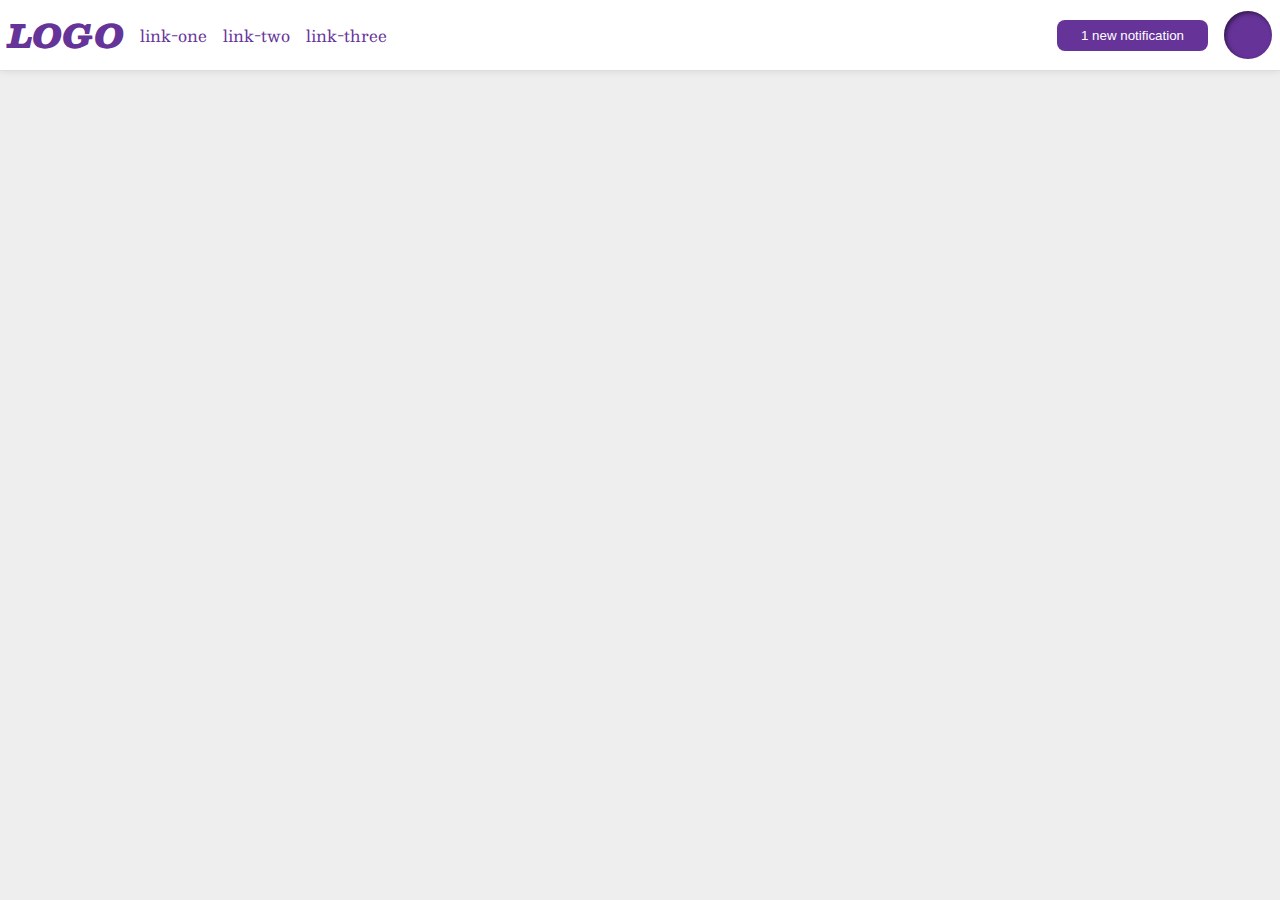
<file: flex/03-flex-header-2/index.html>
<!DOCTYPE html>
<html lang="en">
  <head>
    <meta charset="UTF-8">
    <meta http-equiv="X-UA-Compatible" content="IE=edge">
    <meta name="viewport" content="width=device-width, initial-scale=1.0">
    <title>Flex Header 2</title>
    <link rel="stylesheet" href="style.css">
  </head>
  <body>
    <div class="header">
      <div class="left">
        <div class="logo">
          LOGO
        </div>
        <ul class="links">
          <li><a href="google.com">link-one</a></li>
          <li><a href="google.com">link-two</a></li>
          <li><a href="google.com">link-three</a></li>
        </ul>
      </div>
      <div class="right">
        <button class="notifications">
          1 new notification
        </button>
        <div class="profile-image"></div>
      </div>
    </div>
  </body>
</html>
</file>
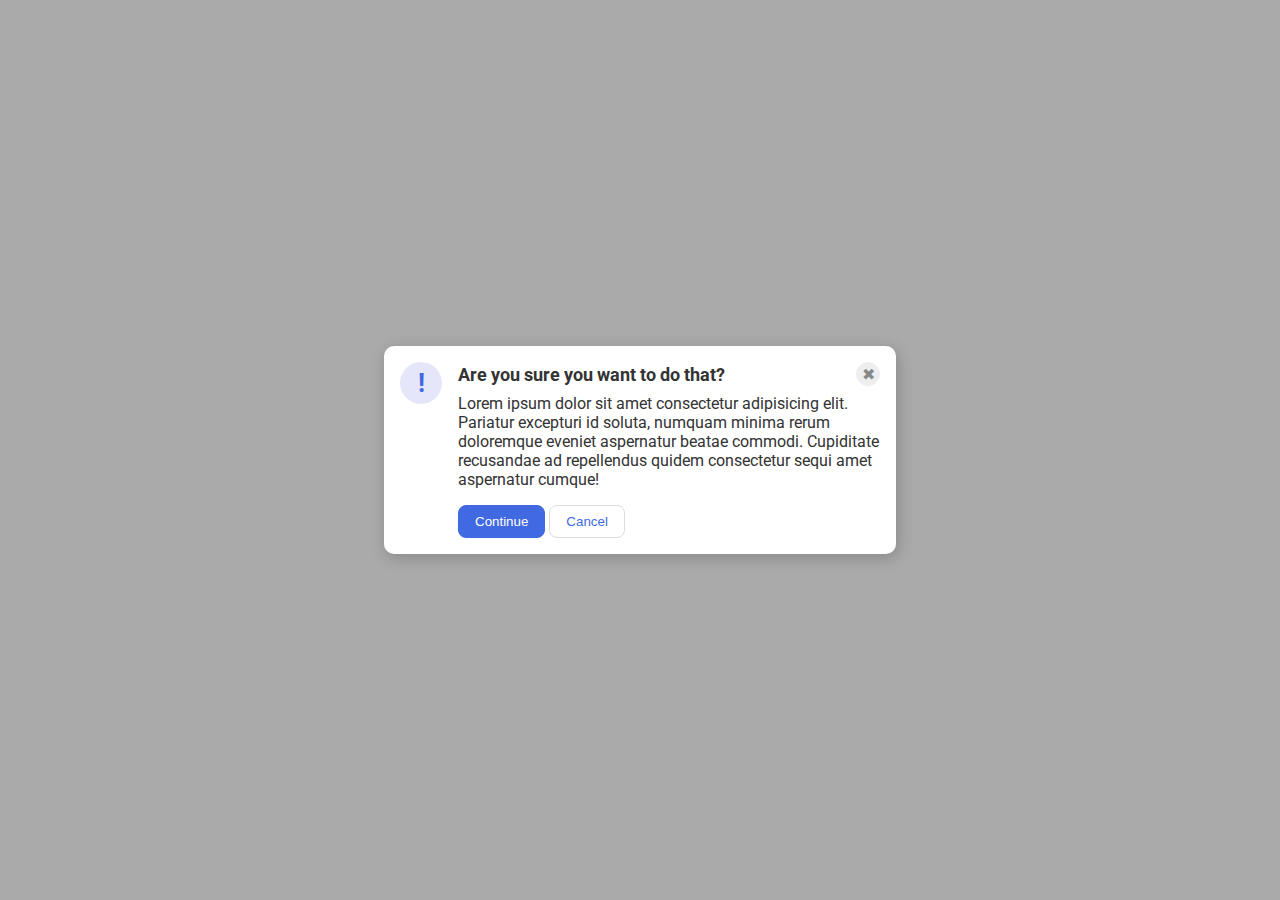
<file: flex/05-flex-modal/index.html>
<!DOCTYPE html>
<html lang="en">
  <head>
    <meta charset="UTF-8">
    <meta http-equiv="X-UA-Compatible" content="IE=edge">
    <meta name="viewport" content="width=device-width, initial-scale=1.0">
    <link rel="stylesheet" href="style.css">
    <title>Modal</title>
  </head>
  <body>
    <div class="modal">
      <div class="icon">!</div>
      <div class="container">
        <div class="header">Are you sure you want to do that?
          <button class="close-button">✖</button>
        </div>
        <div class="text">Lorem ipsum dolor sit amet consectetur adipisicing elit. Pariatur excepturi id soluta, numquam minima rerum doloremque eveniet aspernatur beatae commodi. Cupiditate recusandae ad repellendus quidem consectetur sequi amet aspernatur cumque!</div>
        <button class="continue">Continue</button>
        <button class="cancel">Cancel</button>
      </div>
    </div>
  </body>
</html>
</file>
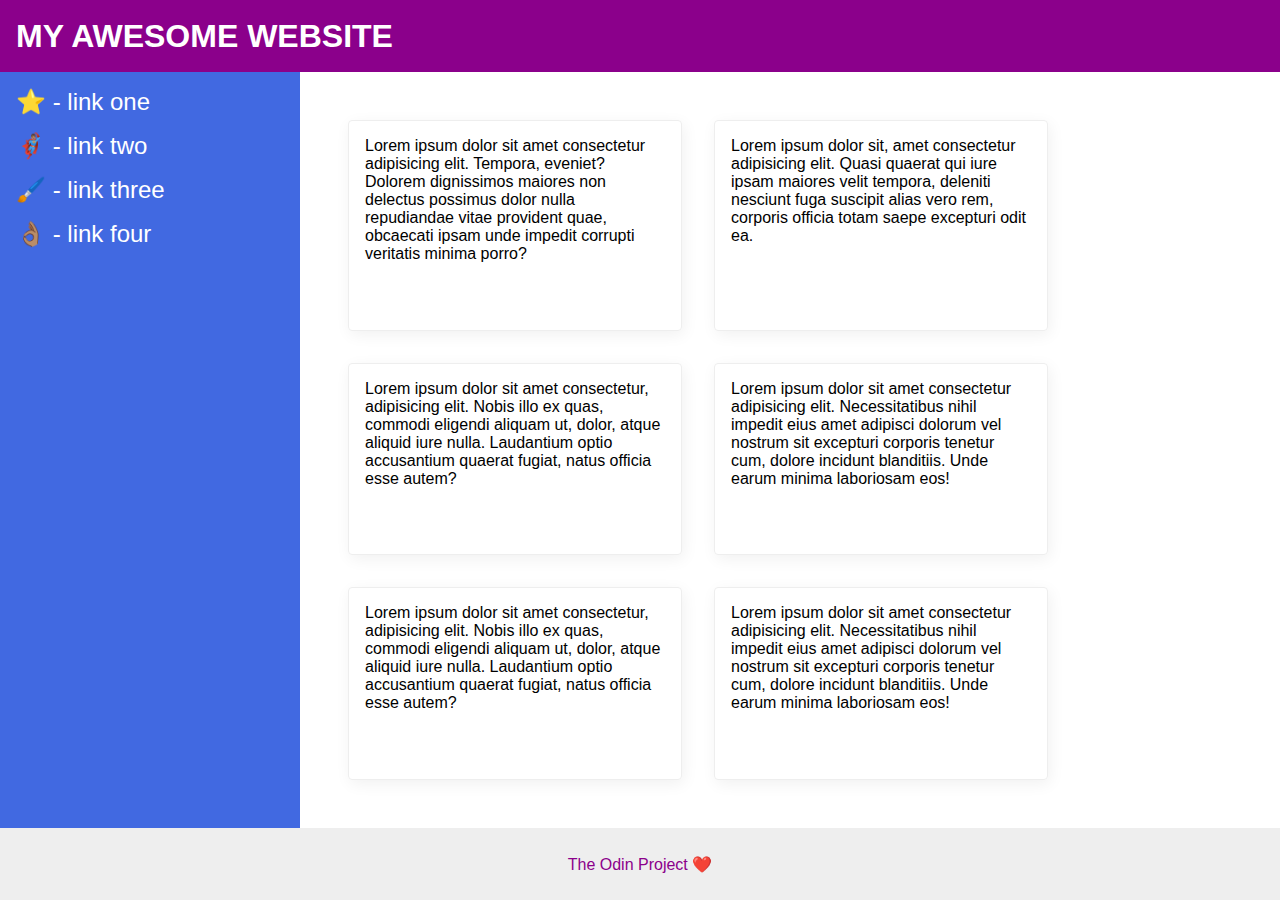
<file: flex/07-flex-layout-2/index.html>
<!DOCTYPE html>
<html lang="en">
  <head>
    <meta charset="UTF-8">
    <meta http-equiv="X-UA-Compatible" content="IE=edge">
    <meta name="viewport" content="width=device-width, initial-scale=1.0">
    <title>The Holy Grail</title>
    <link rel="stylesheet" href="style.css">
  </head>
  <body>
    <div class="header">
      MY AWESOME WEBSITE
    </div>
    <div class="body">
      <div class="sidebar">
        <ul>
          <li><a href="#">⭐ - link one</a></li>
          <li><a href="#">🦸🏽‍♂️ - link two</a></li>
          <li><a href="#">🖌️ - link three</a></li>
          <li><a href="#">👌🏽 - link four</a></li>
        </ul>
      </div>
      <div class="container">
        <div class="card">Lorem ipsum dolor sit amet consectetur adipisicing elit. Tempora, eveniet? Dolorem dignissimos maiores non delectus possimus dolor nulla repudiandae vitae provident quae, obcaecati ipsam unde impedit corrupti veritatis minima porro?</div>
        <div class="card">Lorem ipsum dolor sit, amet consectetur adipisicing elit. Quasi quaerat qui iure ipsam maiores velit tempora, deleniti nesciunt fuga suscipit alias vero rem, corporis officia totam saepe excepturi odit ea.</div>
        <div class="card">Lorem ipsum dolor sit amet consectetur, adipisicing elit. Nobis illo ex quas, commodi eligendi aliquam ut, dolor, atque aliquid iure nulla. Laudantium optio accusantium quaerat fugiat, natus officia esse autem?</div>
        <div class="card">Lorem ipsum dolor sit amet consectetur adipisicing elit. Necessitatibus nihil impedit eius amet adipisci dolorum vel nostrum sit excepturi corporis tenetur cum, dolore incidunt blanditiis. Unde earum minima laboriosam eos!</div>
        <div class="card">Lorem ipsum dolor sit amet consectetur, adipisicing elit. Nobis illo ex quas, commodi eligendi aliquam ut, dolor, atque aliquid iure nulla. Laudantium optio accusantium quaerat fugiat, natus officia esse autem?</div>
        <div class="card">Lorem ipsum dolor sit amet consectetur adipisicing elit. Necessitatibus nihil impedit eius amet adipisci dolorum vel nostrum sit excepturi corporis tenetur cum, dolore incidunt blanditiis. Unde earum minima laboriosam eos!</div>  
      </div>
    </div>
    
    
    <div class="footer">
      The Odin Project ❤️
    </div>
  </body>
</html>
</file>
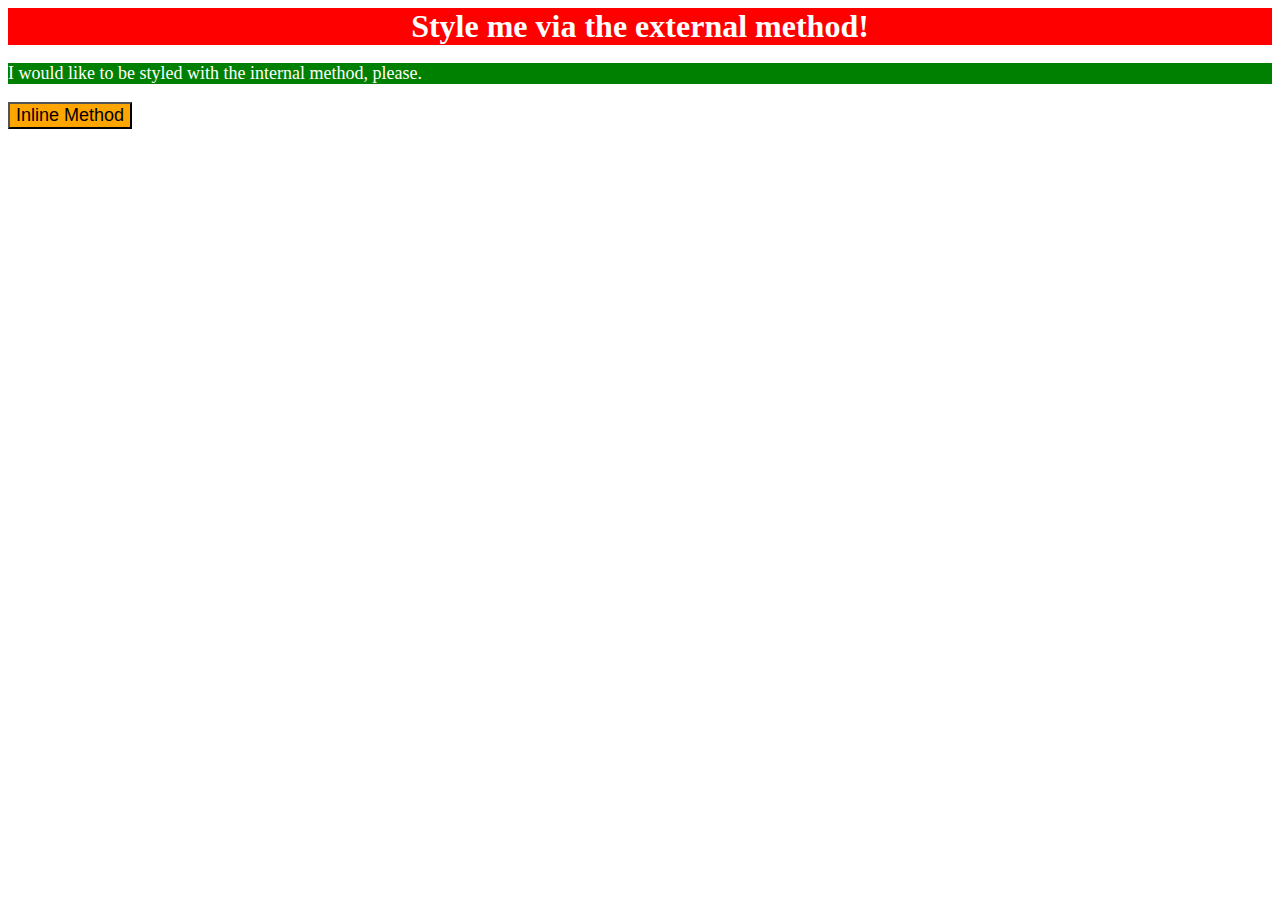
<file: foundations/01-css-methods/index.html>
<!DOCTYPE html>
<html lang="en">
  <head>
    <meta charset="UTF-8">
    <meta http-equiv="X-UA-Compatible" content="IE=edge">
    <meta name="viewport" content="width=device-width, initial-scale=1.0">
    <title>Methods for Adding CSS</title>
    <link rel="stylesheet" type="text/css" href="styles.css" />
  </head>
  <body>
    <div>Style me via the external method!</div>
    <p>I would like to be styled with the internal method, please.</p>
    <button>Inline Method</button>
  </body>
</html>
</file>
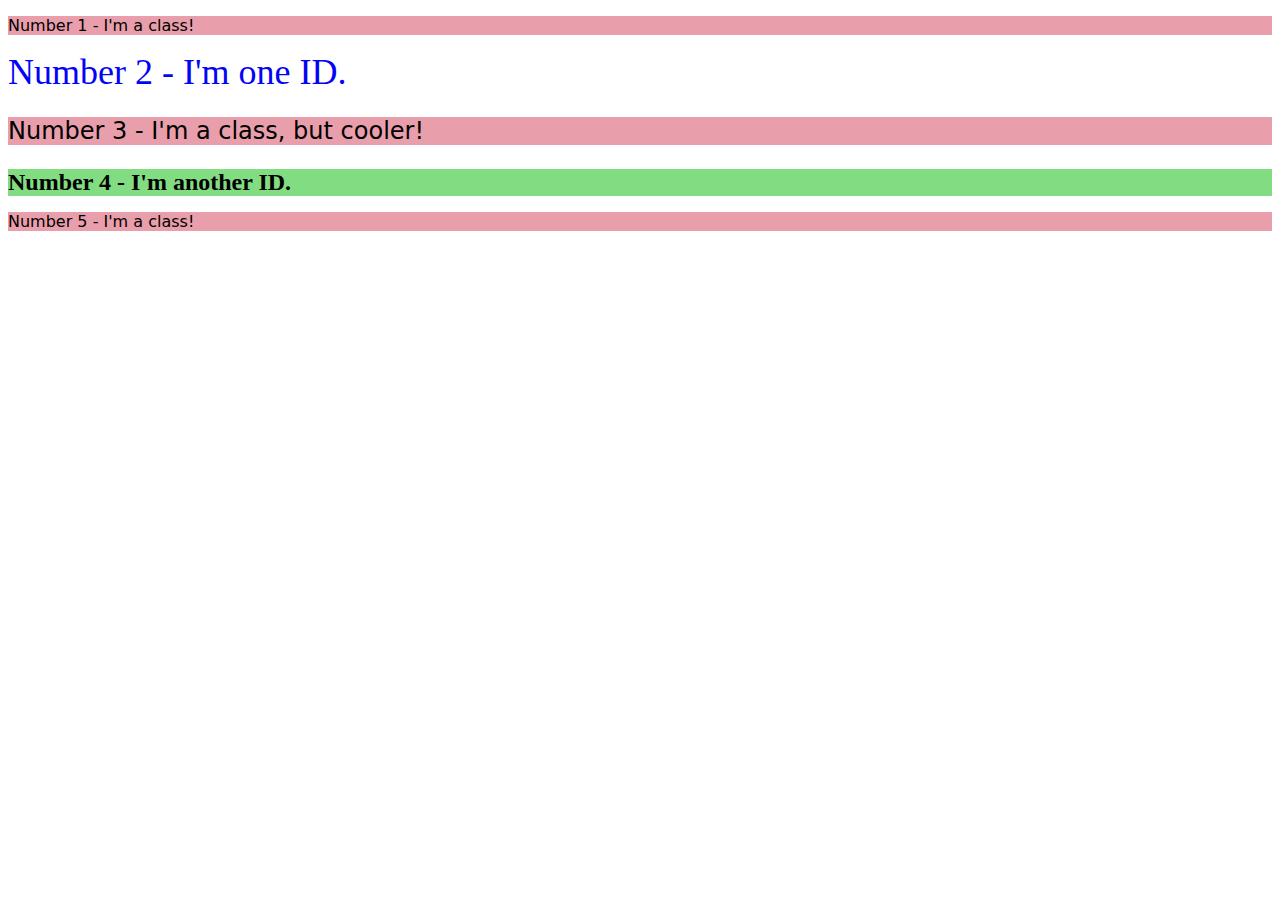
<file: foundations/02-class-id-selectors/index.html>
<!DOCTYPE html>
<html lang="en">
  <head>
    <meta charset="UTF-8">
    <meta http-equiv="X-UA-Compatible" content="IE=edge">
    <meta name="viewport" content="width=device-width, initial-scale=1.0">
    <title>Class and ID Selectors</title>
    <link rel="stylesheet" href="style.css">
  </head>
  <body>
    <p class="odd-numbers">Number 1 - I'm a class!</p>
    <div id="two">Number 2 - I'm one ID.</div>
    <p class="odd-numbers special">Number 3 - I'm a class, but cooler!</p>
    <div id="four">Number 4 - I'm another ID.</div>
    <p class="odd-numbers">Number 5 - I'm a class!</p>
  </body>
</html>
</file>
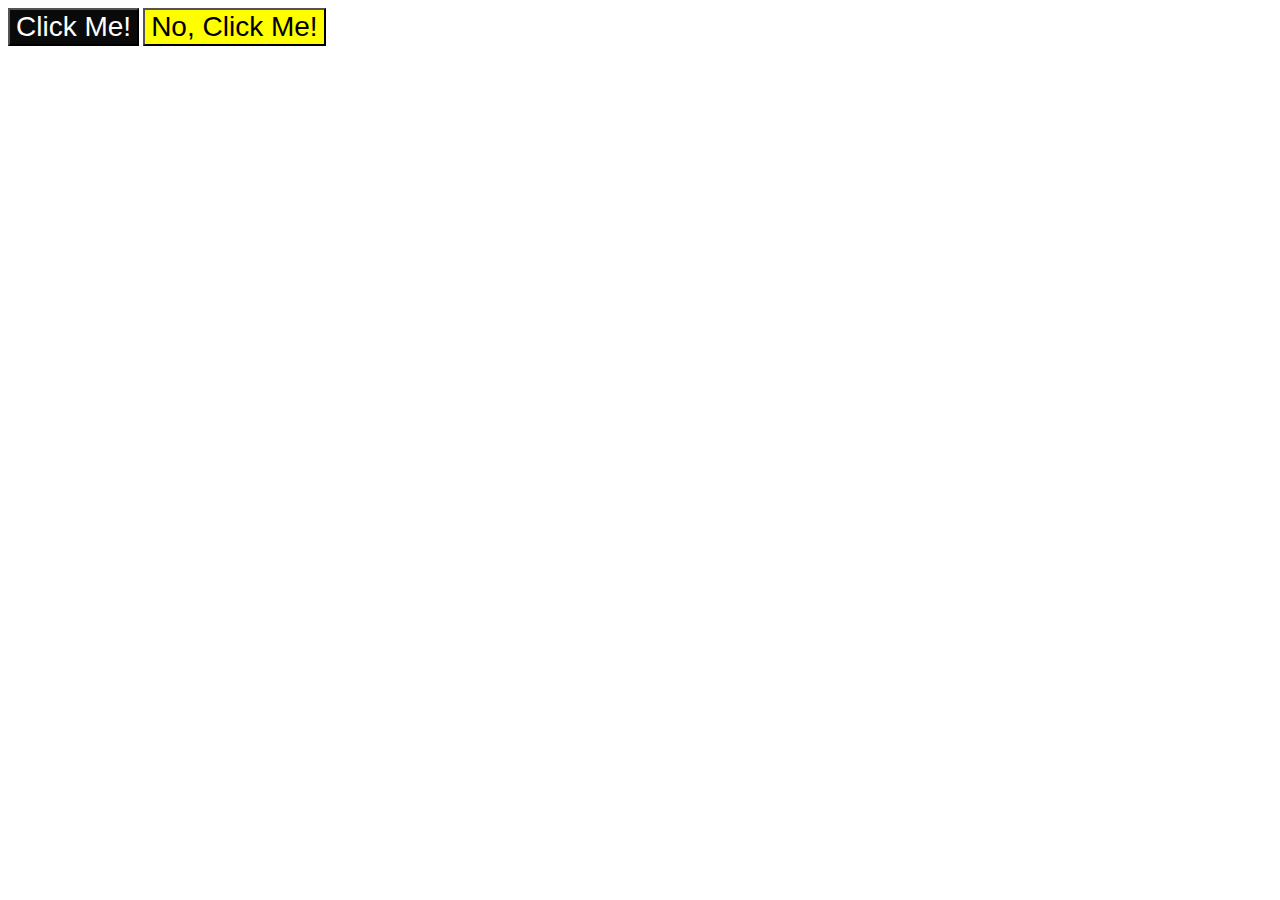
<file: foundations/03-grouping-selectors/index.html>
<!DOCTYPE html>
<html lang="en">
  <head>
    <meta charset="UTF-8">
    <meta http-equiv="X-UA-Compatible" content="IE=edge">
    <meta name="viewport" content="width=device-width, initial-scale=1.0">
    <title>Grouping Selectors</title>
    <link rel="stylesheet" href="style.css">
  </head>
  <body>
    <button class="click-me">Click Me!</button>
    <button class="no-click">No, Click Me!</button>
  </body>
</html>
</file>
<file: flex/03-flex-header-2/style.css>
/* this is some magical font-importing.  
you'll learn about it later. */
@import url('https://fonts.googleapis.com/css2?family=Besley:ital,wght@0,400;1,900&display=swap');

body {
  margin: 0;
  background: #eee;
  font-family: Besley, serif;
}

.header {
  background: white;
  border-bottom: 1px solid #ddd;
  box-shadow: 0 0 8px rgba(0,0,0,.1);
  display: flex;
  justify-content: space-between;
  padding: 8px;
}

.profile-image {
  background: rebeccapurple;
  box-shadow: inset 2px 2px 4px rgba(0,0,0,.5);
  border-radius: 50%;
  width: 48px;
  height: 48px;
  /* justify-content: center; */
  /* align-self: center; */
}

.logo {
  color: rebeccapurple;
  font-size: 32px;
  font-weight: 900;
  font-style: italic;
}

button {
  border: none;
  border-radius: 8px;
  background: rebeccapurple;
  color: white;
  padding: 8px 24px;
  /* height: 30px;
  align-self: center; */
}

a {
  /* this removes the line under our links */
  text-decoration: none;
  color: rebeccapurple;
}

ul {
  list-style-type: none;
  display: flex;
  margin: 0;
  padding: 0;
  gap: 16px;
}

.left, .right {
  display: flex;
  align-items: center;
  gap: 16px;
}
</file>
<file: flex/05-flex-modal/style.css>
@import url('https://fonts.googleapis.com/css2?family=Roboto:wght@400;700&display=swap');

html, body {
  height: 100%;
}

body {
  font-family: Roboto, sans-serif;
  margin: 0;
  background: #aaa;
  color: #333;
  /* I'll give you this one for free lol */
  display: flex;
  align-items: center;
  justify-content: center;
}

.modal {
  background: white;
  width: 480px;
  border-radius: 10px;
  box-shadow: 2px 4px 16px rgba(0,0,0,.2);
  display: flex;
  gap: 16px;
  padding: 16px;
}

.icon {
  color: royalblue;
  font-size: 26px;
  font-weight: 700;
  background: lavender;
  width: 42px;
  height: 42px;
  border-radius: 50%;
  display: flex;
  align-items: center;
  justify-content: center;
  flex-shrink: 0;
}

.close-button {
  background: #eee;
  border-radius: 50%;
  color: #888;
  font-weight: 400;
  font-size: 16px;
  height: 24px;
  width: 24px;
  display: flex;
  align-items: center;
  justify-content: center;
  border: 1px solid #eee;
  padding: 0;
  /* margin-left: auto; */
}

button {
  cursor: pointer;
  padding: 8px 16px;
  border-radius: 8px;
}

button.continue {
  background: royalblue;
  border: 1px solid royalblue;
  color: white;
}

button.cancel {
  background: white;
  border: 1px solid #ddd;
  color: royalblue;
}

.header {
  display: flex;
  align-items: center;
  justify-content: space-between;
  font-size: 18px;
  font-weight: 700;
  margin-bottom: 8px;
}

.text {
  margin-bottom: 16px;
}
</file>
<file: flex/07-flex-layout-2/style.css>
body {
  font-family: -apple-system, BlinkMacSystemFont, 'Segoe UI', Roboto, Oxygen, Ubuntu, Cantarell, 'Open Sans', 'Helvetica Neue', sans-serif;
  margin: 0;
  min-height: 100vh;
  display: flex;
  flex-direction: column;
}

.body {
  flex: 1;
  display: flex;
}

.header {
  height: 72px;
  background: darkmagenta;
  color: white;
  display: flex;
  align-items: center;
  padding: 0 16px;
  font-size: 32px;
  font-weight: 900;
}

.footer {
  height: 72px;
  background: #eee;
  color: darkmagenta;
  display: flex;
  /* margin-top: auto; */
  align-items: center;
  justify-content: center;
}

.container {
  padding: 32px;
  display: flex;
  flex-wrap: wrap;
  /* width: 400px; */
}

.sidebar {
  width: 300px;
  background: royalblue;
  box-sizing: border-box;
  flex-shrink: 0;
  padding: 16px;
}

.card {
  border: 1px solid #eee;
  box-shadow: 2px 4px 16px rgba(0,0,0,.06);
  border-radius: 4px;
  padding: 16px;
  margin: 16px;
  width: 300px;
}

ul {
  /* display: flex; */
  list-style: none;
  margin: 0;
  padding: 0;
}

li {
  margin-bottom: 16px;
}


a {
  text-decoration: none;
  color: rgb(255, 255, 255);
  font-size: 24px
}
</file>
<file: foundations/01-css-methods/styles.css>
div {
  background-color: red;
  color: white;
  font-size: 32px;
  text-align: center;
  font-weight: bold;

}

p {
  background-color: green;
  color: white;
  font-size: 18px;
}

button {
  background-color: orange;
  font-size: 18px;
}
</file>
<file: foundations/02-class-id-selectors/style.css>
.odd-numbers {
  background-color: rgb(233, 159, 171);
  font-family: "Verdana", "DejaVu Sans", sans-serif;
}

#two {
  color: rgb(3, 3, 248);
  font-size: 36px;
}

.special {
  font-size: 24px;
}

#four {
  background-color:rgb(130, 221, 130);
  font-size: 24px;
  font-weight: bold;
}
</file>
<file: foundations/03-grouping-selectors/style.css>
.click-me{
  background-color: rgb(10, 10, 10);
  color: rgb(255, 255, 255);
}

.no-click{
  background-color:rgb(255, 255, 0);
}

.click-me,
.no-click {
  font-size: 28px;
  font-family: "Helvetica", "Times New Roman", sans-serif;
}
</file>
